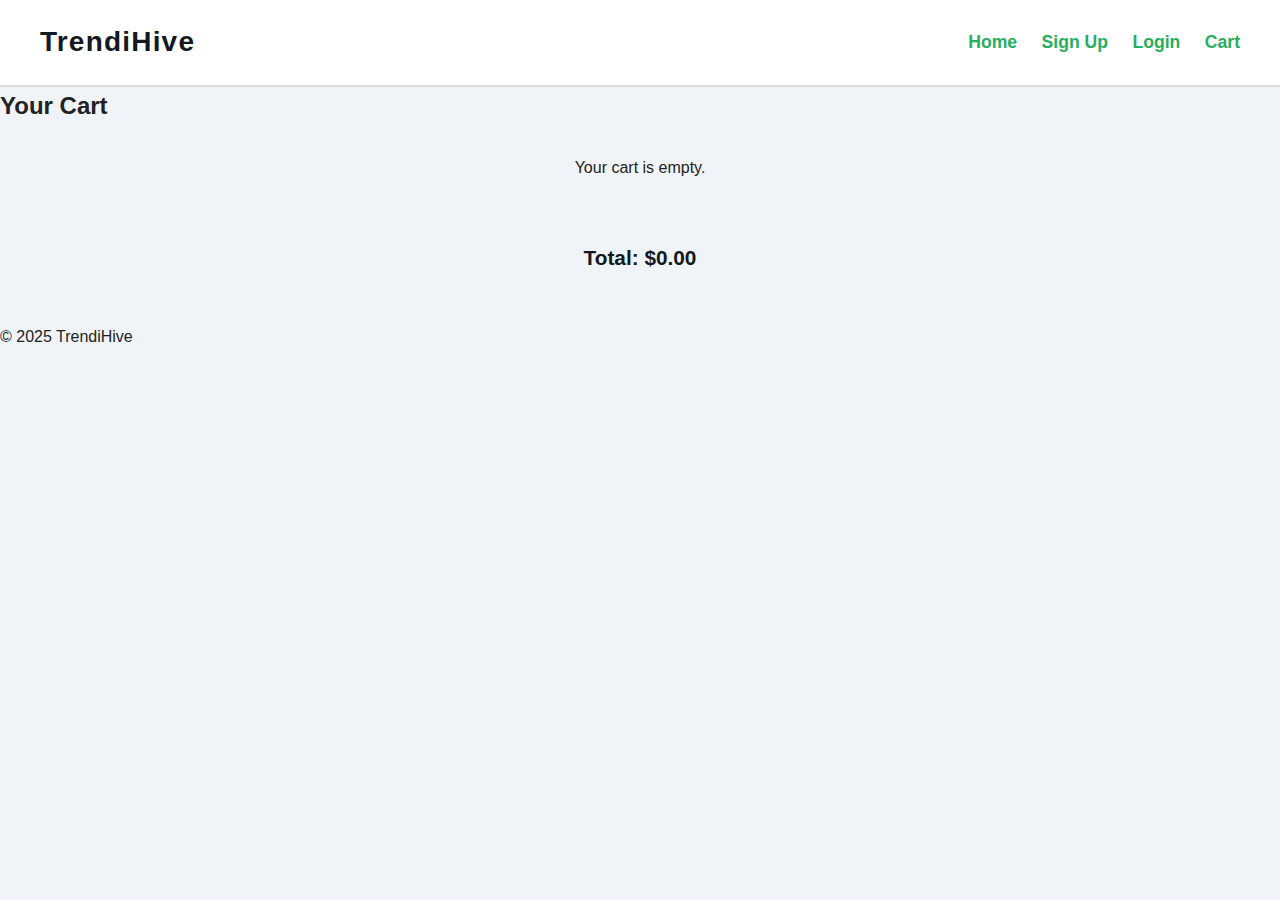
<file: cart.html>
<!DOCTYPE html>
<html lang="en">
<head>
  <meta charset="UTF-8" />
  <title>TrendiHive | Cart</title>
  <link rel="stylesheet" href="style.css" />
</head>
<body>
    <header>
        <h1>TrendiHive</h1>
        <nav>
          <a href="index.html">Home</a>
          <a href="signup.html">Sign Up</a>
          <a href="login.html">Login</a>
          <a href="cart.html">Cart</a>
        </nav>
      </header>

  <section class="cart">
    <h2>Your Cart</h2>

    <!-- Cart items container with proper class -->
    <div id="cart-items" class="cart-container">
      <!-- Cart items will be injected here -->
    </div>

    <!-- Total price with correct class -->
    <p class="cart-total">Total: $<span id="cart-total">0.00</span></p>
  </section>

  <footer>
    <p>&copy; 2025 TrendiHive</p>
  </footer>

  <script src="script.js"></script>
</body>
</html>
</file>
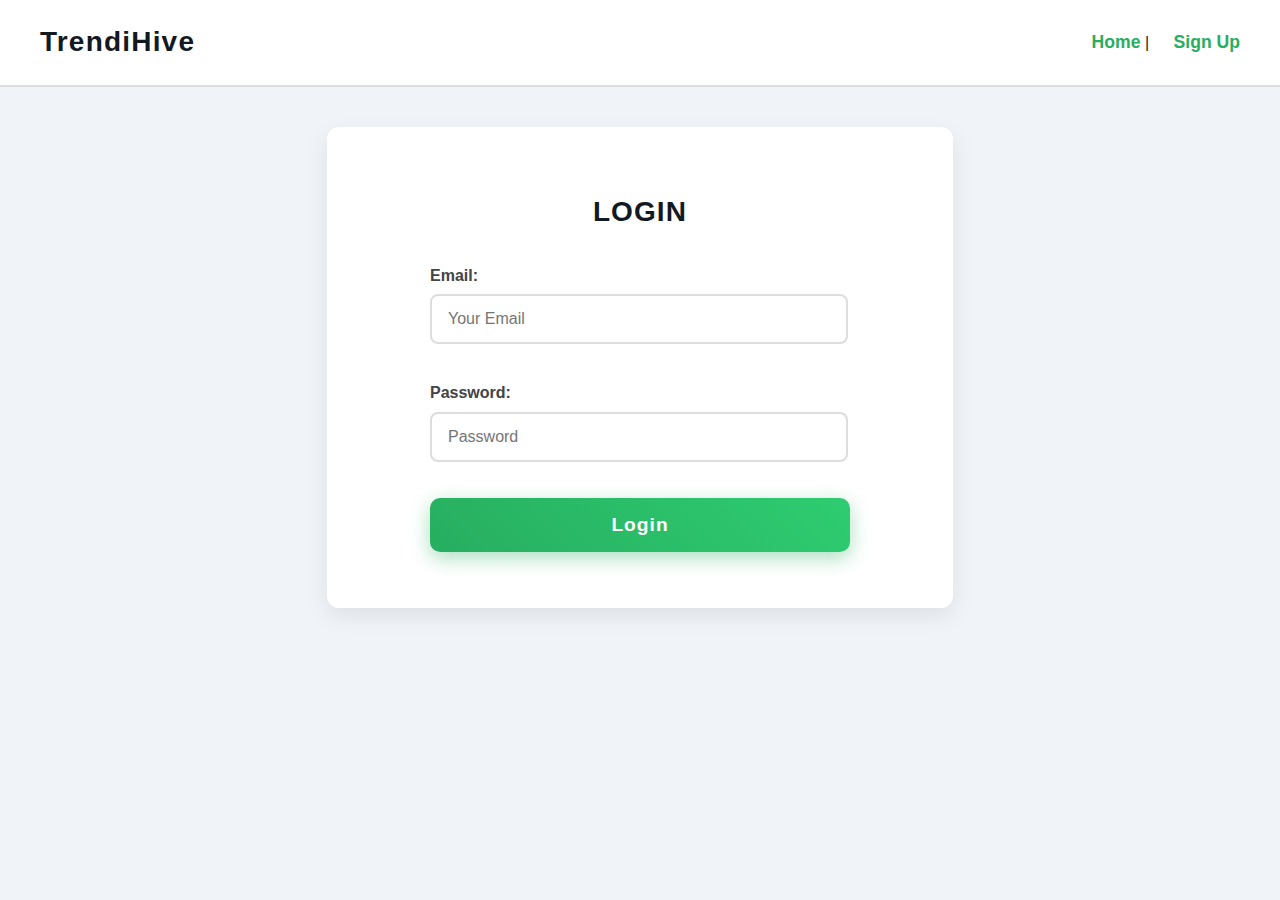
<file: login.html>
<!DOCTYPE html>
<html lang="en">
<head>
  <meta charset="UTF-8" />
  <meta name="viewport" content="width=device-width, initial-scale=1" />
  <title>Login - My Shop</title>
  <style>
    /* Login Page Styles */

    body {
      font-family: 'Inter', sans-serif;
      margin: 0;
      background: #f0f4f8;
      color: #222;
      line-height: 1.6;
    }

header {
  background: white;
  padding: 20px 40px;
  display: flex;
  justify-content: space-between;
  align-items: center;
  border-bottom: 2px solid #ddd;
  position: sticky;
  top: 0;
  z-index: 100;
}

header h1 {
  
  font-size: 28px;
  color: #131921;
  margin: 0;
  letter-spacing: 1.2px;
}

nav a {
  margin-left: 20px;
  font-size: 1.1rem;
  text-decoration: none;
  color: #27ae60;
  font-weight: 600;
  transition: color 0.3s ease;
}

nav a:hover {
  color: #2ecc71;
}

@media (max-width: 480px) {
  header {
    flex-direction: column;
    text-align: center;
    gap: 15px;
  }
  nav a {
    margin-left: 10px;
    font-size: 1rem;
  }
}

main {
      flex-grow: 1;
      display: flex;
      justify-content: center;
      align-items: center;
      padding: 40px 20px;
    }


.login-container {
    width: 100%;
      max-width: 420px;
      background: #fff;
      padding: 40px 103px;
      border-radius: 12px;
      box-shadow: 0 8px 25px rgba(0, 0, 0, 0.08);
      transition: box-shadow 0.3s ease;
}

.login-container:hover {
    box-shadow: 0 12px 35px rgba(0, 0, 0, 0.12);
}

#loginForm h2 {
  font-weight: 800;
  font-size: 28px;
  margin-bottom: 28px;
  text-align: center;
  color: #131921;
  letter-spacing: 1.1px;
  text-transform: uppercase;
}

#loginForm label {
  display: block;
  font-weight: 600;
  margin-bottom: 12px;
  color: #444;
  font-size: 1rem;
}

#loginForm input[type="email"],
#loginForm input[type="password"] {
    width: 91%;
      padding: 14px 16px;
      border: 2px solid #ddd;
      border-radius: 8px;
      font-size: 1rem;
      margin-top: 6px;
      margin-bottom: 24px;
      font-weight: 500;
      transition: border-color 0.3s ease, box-shadow 0.3s ease;
}

#loginForm input[type="email"]:focus,
#loginForm input[type="password"]:focus {
  border-color: #27ae60;
  box-shadow: 0 0 8px #27ae60aa;
  outline: none;
}

#loginForm button {
  width: 100%;
  padding: 16px 0;
  background: linear-gradient(45deg, #27ae60, #2ecc71);
  border: none;
  border-radius: 10px;
  font-size: 1.2rem;
  font-weight: 700;
  color: white;
  cursor: pointer;
  letter-spacing: 1px;
  transition: background 0.3s ease, box-shadow 0.3s ease;
  box-shadow: 0 6px 20px rgba(39, 174, 96, 0.4);
}

#loginForm button:hover {
  background: linear-gradient(45deg, #2ecc71, #27ae60);
  box-shadow: 0 10px 30px rgba(39, 174, 96, 0.7);
}

#loginMessage {
  text-align: center;
  margin-top: 16px;
  font-weight: 600;
  font-size: 1rem;
}

#loginMessage.error {
  color: #b71c1c;
}

#loginMessage.success {
  color: #155724;
}

/* Responsive for small screens */
@media (max-width: 480px) {
  .login-container {
    margin: 20px 15px;
    padding: 30px 25px;
  }

  #loginForm h2 {
    font-size: 24px;
  }

  #loginForm button {
    font-size: 1rem;
    padding: 14px 0;
  }
}

  </style>
</head>
<body>
  <header>
    <h1>TrendiHive</h1>
    <nav>
      <a href="index.html">Home</a> |
      <a href="signup.html">Sign Up</a>
    </nav>
  </header>
  <main>
    <div class="login-container">
        <form id="loginForm">
          <h2>Login</h2>
          <label>
            Email:
            <input type="email" name="email" required placeholder="Your Email" />
          </label>
          <label>
            Password:
            <input type="password" name="password" required placeholder="Password" />
          </label>
          <button type="submit">Login</button>
          <p id="loginMessage"></p>
        </form>
      </div>

  <script src="script.js"></script>
</body>
</html>
</file>
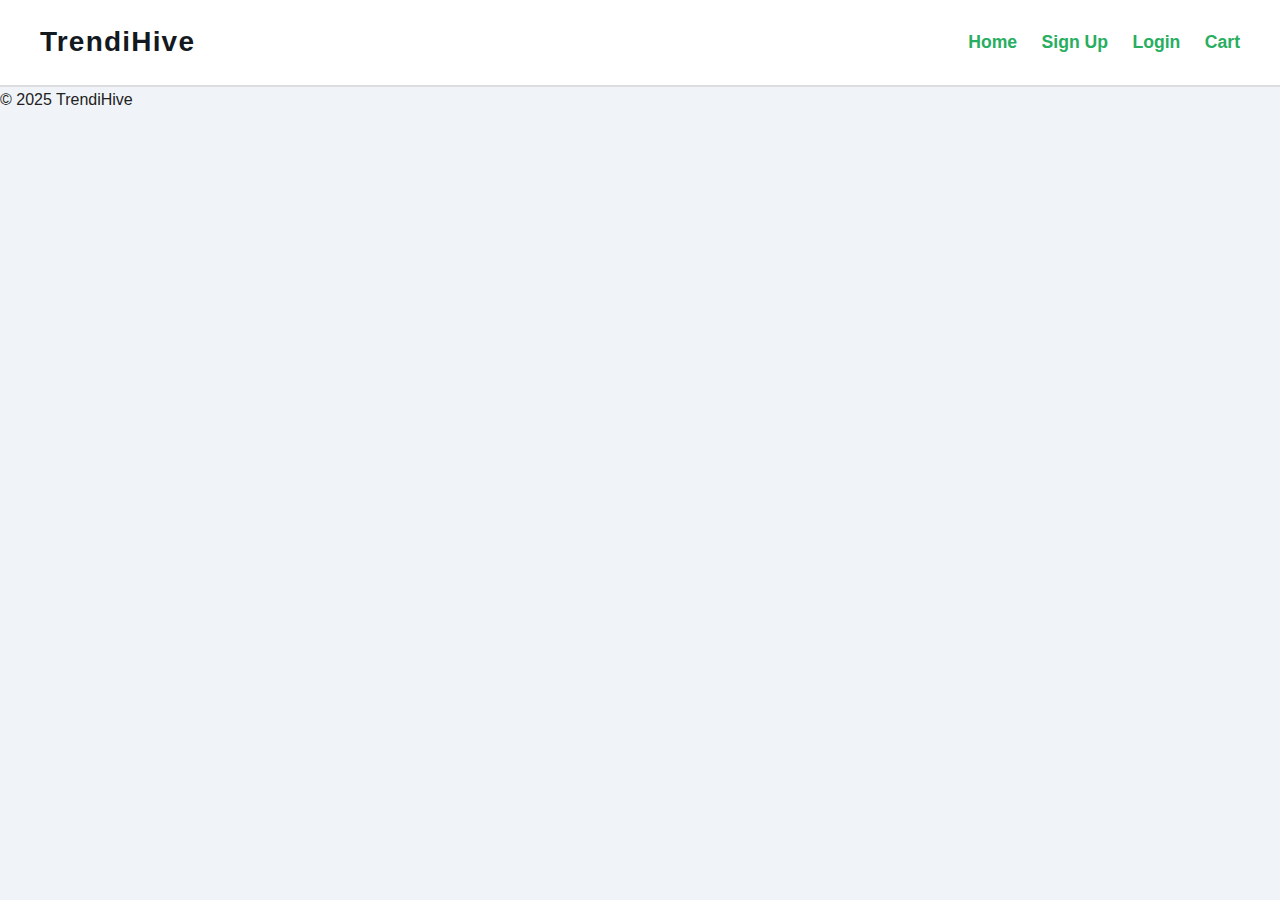
<file: product.html>
<!DOCTYPE html>
<html lang="en">
<head>
  <meta charset="UTF-8">
  <title>ShopEase | Product Details</title>
  <link rel="stylesheet" href="style.css">
</head>
<body>
    <header>
        <h1>TrendiHive</h1>
        <nav>
          <a href="index.html">Home</a>
          <a href="signup.html">Sign Up</a>
          <a href="login.html">Login</a>
          <a href="cart.html">Cart</a>
        </nav>
      </header>

  <section class="product-details" id="product-detail">
    <!-- Product details will be injected here -->
  </section>

  <footer>
    <p>&copy; 2025 TrendiHive</p>
  </footer>

  <script src="script.js"></script>
</body>
</html>
</file>
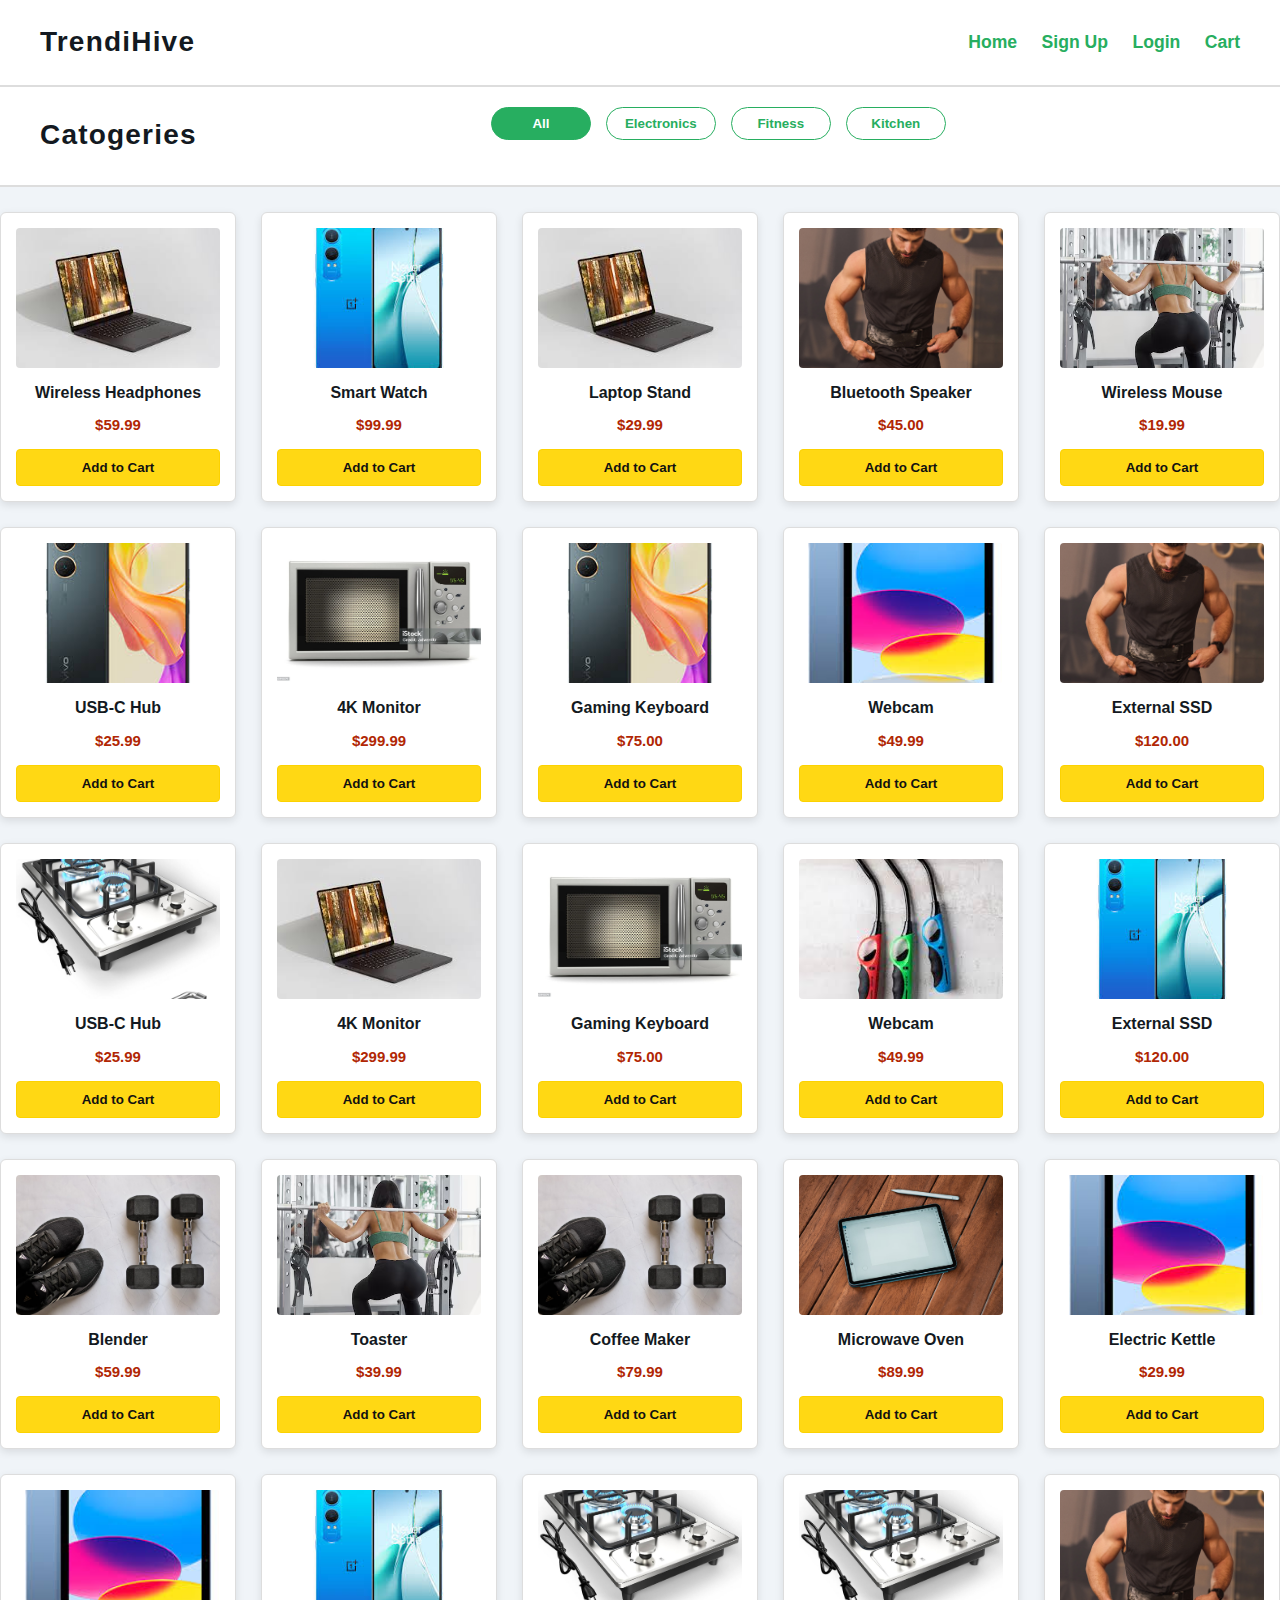
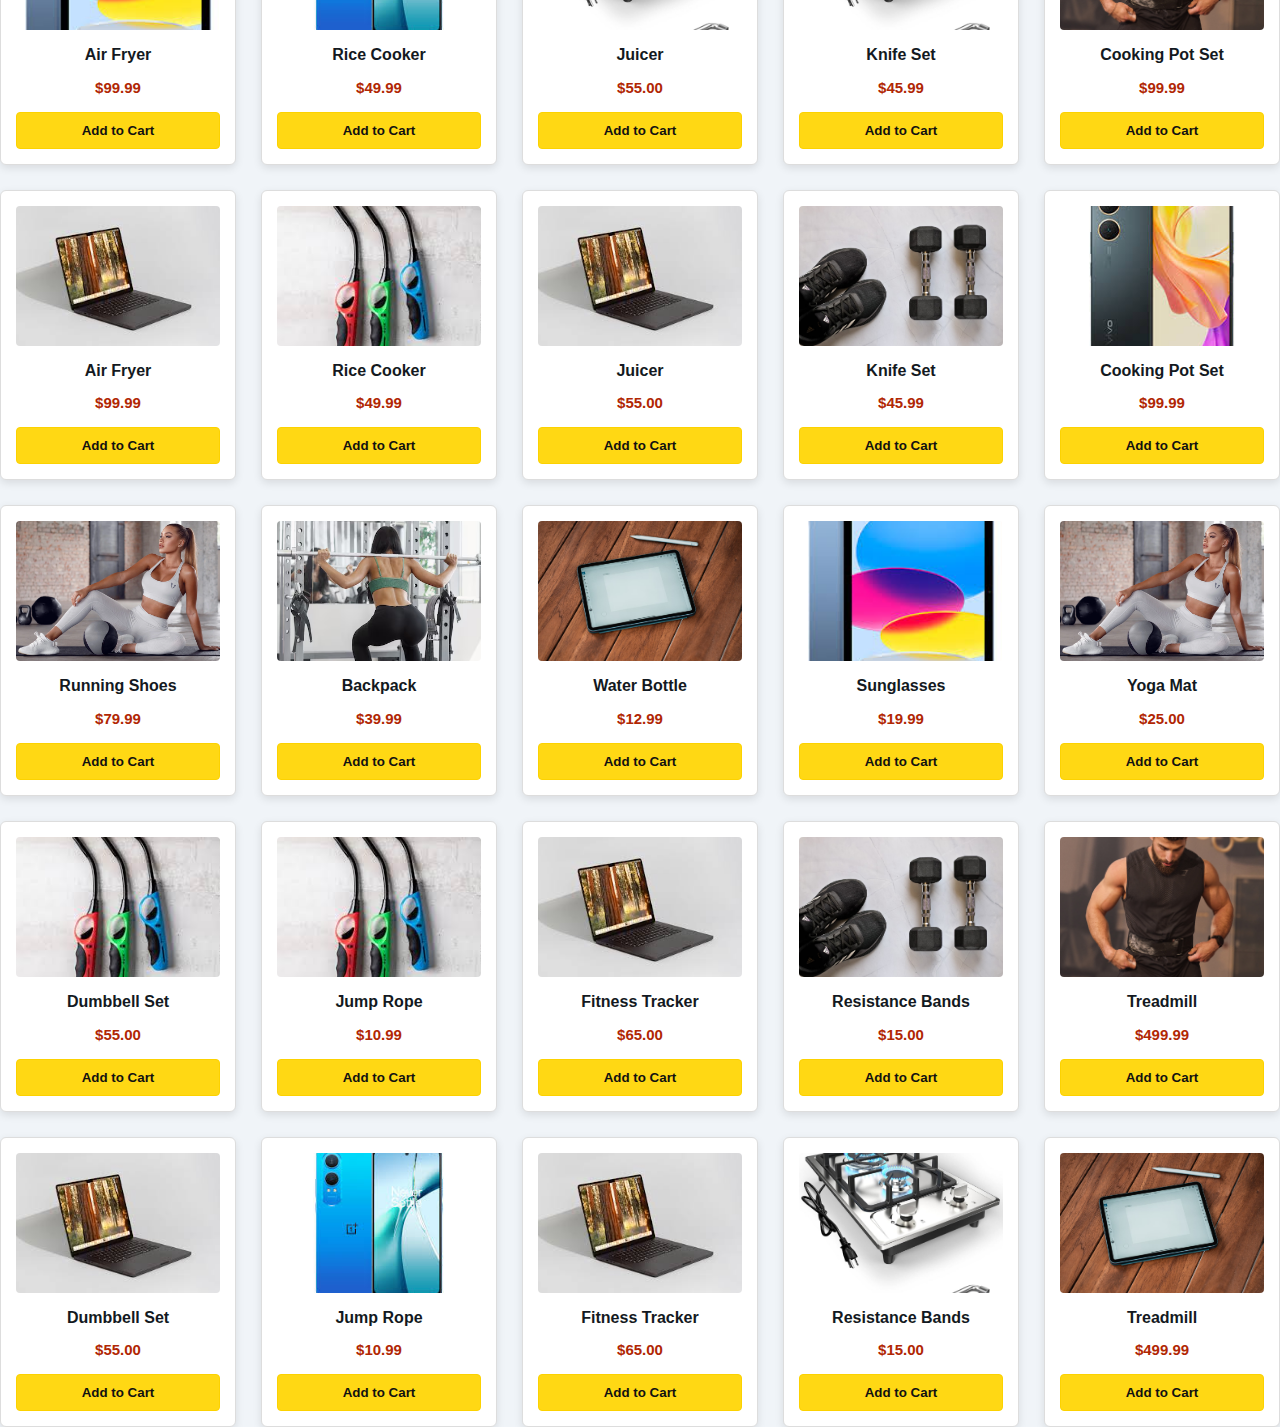
<file: products.html>
<!DOCTYPE html>
<html lang="en">
<head>
  <meta charset="UTF-8" />
  <meta name="viewport" content="width=device-width, initial-scale=1" />
  <title>My E-Commerce Store</title>
  <link rel="stylesheet" href="style.css" />
</head>
<body>
    <header>
        <h1><b>TrendiHive</b></h1>

        <nav>
          <a href="index.html">Home</a>
          <a href="signup.html">Sign Up</a>
          <a href="login.html">Login</a>
          <a href="cart.html">Cart</a>
        </nav>
      </header>
<header>
  <h1>Catogeries</h1>
  <nav class="categories">
    <div class="category-buttons">
      <button class="category-btn active" data-category="all">All</button>
      <button class="category-btn" data-category="electronics">Electronics</button>
      <button class="category-btn" data-category="fitness">Fitness</button>
      <button class="category-btn" data-category="kitchen">Kitchen</button>
    </div>
  </nav>
  <div id="userSection">
    <span id="welcomeMsg"></span>
    <button id="logoutBtn" style="display:none;">Logout</button>
  </div>
</header>

<main>
  <section class="product-list" id="productList">
    <!-- Products injected here by JavaScript -->
  </section>
</main>

<script src="script.js"></script>

</body>
</html>
</file>
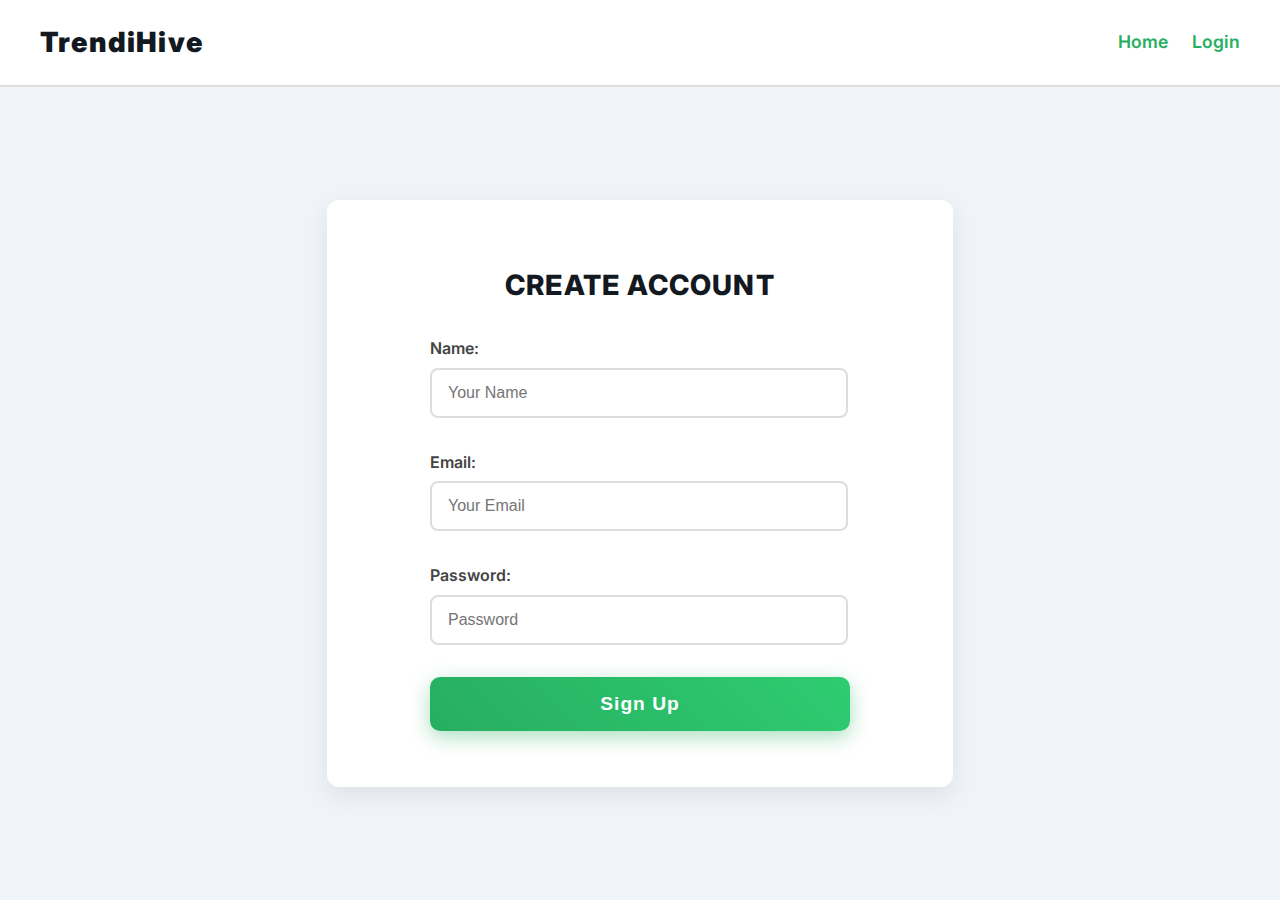
<file: signup.html>
<!DOCTYPE html>
<html lang="en">
<head>
  <meta charset="UTF-8" />
  <meta name="viewport" content="width=device-width, initial-scale=1" />
  <title>Sign Up - My Shop</title>
  <link href="https://fonts.googleapis.com/css2?family=Inter:wght@400;600&display=swap" rel="stylesheet" />
  <style>
    /* Base */
    body {
      font-family: 'Inter', sans-serif;
      margin: 0;
      background: #f0f4f8;
      color: #222;
      line-height: 1.6;
      min-height: 100vh;
      display: flex;
      flex-direction: column;
    }

    /* Navbar Header */
    header {
      background: white;
      padding: 20px 40px;
      display: flex;
      justify-content: space-between;
      align-items: center;
      border-bottom: 2px solid #ddd;
      position: sticky;
      top: 0;
      z-index: 100;
    }

    header h1 {
        font-weight:bold;
  font-size: 28px;
  color: #131921;
  margin: 0;
  letter-spacing: 1.2px;

    }

    nav a {
      margin-left: 20px;
      font-size: 1.1rem;
      text-decoration: none;
      color: #27ae60;
      font-weight: 600;
      transition: color 0.3s ease;
    }

    nav a:hover {
      color: #2ecc71;
    }

    /* Signup container */
    main {
      flex-grow: 1;
      display: flex;
      justify-content: center;
      align-items: center;
      padding: 40px 20px;
    }

    .signup-container {
      width: 100%;
      max-width: 420px;
      background: #fff;
      padding: 40px 103px;
      border-radius: 12px;
      box-shadow: 0 8px 25px rgba(0, 0, 0, 0.08);
      transition: box-shadow 0.3s ease;
    }

    .signup-container:hover {
        box-shadow: 0 12px 35px rgba(0, 0, 0, 0.12);
    }

    #signupForm h2 {
      font-weight: 800;
      font-size: 28px;
      margin-bottom: 28px;
      text-align: center;
      color: #131921;
      letter-spacing: 1.1px;
      text-transform: uppercase;
    }

    #signupForm label {
      display: block;
      font-weight: 600;
      margin-bottom: 8px;
      color: #444;
      font-size: 1rem;
    }

    #signupForm input[type="text"],
    #signupForm input[type="email"],
    #signupForm input[type="password"] {
      width: 91%;
      padding: 14px 16px;
      border: 2px solid #ddd;
      border-radius: 8px;
      font-size: 1rem;
      margin-top: 6px;
      margin-bottom: 24px;
      font-weight: 500;
      transition: border-color 0.3s ease, box-shadow 0.3s ease;
    }

    #signupForm input[type="text"]:focus,
    #signupForm input[type="email"]:focus,
    #signupForm input[type="password"]:focus {
      border-color: #27ae60;
      box-shadow: 0 0 8px #27ae60aa;
      outline: none;
    }

    #signupForm button {
      width: 100%;
      padding: 16px 0;
      background: linear-gradient(45deg, #27ae60, #2ecc71);
      border: none;
      border-radius: 10px;
      font-size: 1.2rem;
      font-weight: 700;
      color: white;
      cursor: pointer;
      letter-spacing: 1px;
      transition: background 0.3s ease, box-shadow 0.3s ease;
      box-shadow: 0 6px 20px rgba(39, 174, 96, 0.4);
    }

    #signupForm button:hover {
      background: linear-gradient(45deg, #2ecc71, #27ae60);
      box-shadow: 0 10px 30px rgba(39, 174, 96, 0.7);
    }

    #message {
      text-align: center;
      margin-top: 16px;
      font-weight: 600;
      font-size: 1rem;
    }

    #message.error {
      color: #b71c1c;
    }

    #message.success {
      color: #155724;
    }

    /* Responsive for small screens */
    @media (max-width: 480px) {
      header {
        flex-direction: column;
        text-align: center;
        gap: 15px;
      }

      nav a {
        margin-left: 10px;
        font-size: 1rem;
      }

      .signup-container {
        margin: 0 15px;
        padding: 30px 25px;
      }

      #signupForm h2 {
        font-size: 24px;
      }

      #signupForm button {
        font-size: 1rem;
        padding: 14px 0;
      }
    }
  </style>
</head>
<body>
  <header>
    <h1><b>TrendiHive</b></h1>

    <nav>
      <a href="index.html">Home</a>
      <a href="login.html">Login</a>
    </nav>
  </header>

  <main>
    <div class="signup-container">
      <form id="signupForm">
        <h2>Create Account</h2>
        <label>
          Name:
          <input type="text" name="name" required placeholder="Your Name" />
        </label>
        <label>
          Email:
          <input type="email" name="email" required placeholder="Your Email" />
        </label>
        <label>
          Password:
          <input type="password" name="password" required placeholder="Password" />
        </label>
        <button type="submit">Sign Up</button>
        <p id="message"></p>
      </form>
    </div>
  </main>

  <script src="script.js"></script>
</body>
</html>
</file>
<file: style.css>
/* RESET & BASE */
* {
    box-sizing: border-box;
    margin: 0;
    padding: 0;
  }
  
  body {
    font-family: 'Inter', sans-serif;
    margin: 0;
    background: #f0f4f8;
    color: #222;
    line-height: 1.6;
  }
  /* HEADER */
  header {
    background: white;
    padding: 20px 40px;
    display: flex;
    justify-content: space-between;
    align-items: center;
    border-bottom: 2px solid #ddd;
    position: sticky;
    top: 0;
    z-index: 100;
  }
  
  header h1 {
    font-weight:bold;
    font-size: 28px;
    color: #131921;
    margin: 0;
    letter-spacing: 1.2px;
  
  }
  
  nav a {
    margin-left: 20px;
    font-size: 1.1rem;
    text-decoration: none;
    color: #27ae60;
    font-weight: 600;
    transition: color 0.3s ease;
  }
  
  nav a:hover {
    color: #2ecc71;
  }
  
  @media (max-width: 480px) {
    header {
      flex-direction: column;
      text-align: center;
      gap: 15px;
    }
    nav a {
      margin-left: 10px;
      font-size: 1rem;
    }
  }
  
  /* ======================== */
  /* PRODUCT PAGE STYLES */
  /* ======================== */
  .product-list {
    display: grid;
    grid-template-columns: repeat(auto-fill, minmax(220px, 1fr));
    gap: 25px;
    margin-top: 25px;
  }
  
  .product-card {
    background-color: white;
    border: 1px solid #ddd;
    border-radius: 6px;
    box-shadow: 0 3px 8px rgb(0 0 0 / 0.1);
    padding: 15px;
    display: flex;
    flex-direction: column;
    align-items: center;
    transition: box-shadow 0.3s ease;
    cursor: pointer;
  }
  
  .product-card:hover {
    box-shadow: 0 6px 14px rgb(0 0 0 / 0.15);
  }
  
  .product-card img {
    max-width: 100%;
    border-radius: 4px;
    margin-bottom: 12px;
    object-fit: cover;
    height: 140px;
    width: 100%;
  }
  
  .product-card h3 {
    font-size: 16px;
    font-weight: 700;
    color: #131921;
    margin-bottom: 8px;
    text-align: center;
  }
  
  .product-card p {
    font-weight: 600;
    font-size: 15px;
    color: #b12704;
    margin-bottom: 12px;
  }
  
  .product-card button {
    background-color: #ffd814;
    border: 1px solid #fcd200;
    padding: 10px 0;
    width: 100%;
    font-weight: 600;
    color: #111;
    border-radius: 4px;
    cursor: pointer;
    transition: background-color 0.3s ease;
  }
  
  .product-card button:hover {
    background-color: #f7ca00;
  }
  
  /* CATEGORY BUTTONS */
  .category-buttons {
    display: flex;
    gap: 15px;
    margin-bottom: 25px;
    flex-wrap: wrap;
    justify-content: center;
  }
  
  .category-buttons button {
    padding: 8px 18px;
    background-color: white;
    border: 1.5px solid #27ae60;
    border-radius: 25px;
    color: #27ae60;
    font-weight: 600;
    cursor: pointer;
    transition: all 0.3s ease;
    min-width: 100px;
    text-transform: capitalize;
  }
  
  .category-buttons button:hover,
  .category-buttons button.active {
    background-color: #27ae60;
    color: white;
    border-color: #27ae60;
  }
  
  /* USER WELCOME */
  .user-welcome {
    font-weight: 600;
    color: #131921;
    display: flex;
    align-items: center;
    gap: 10px;
    font-size: 14px;
  }
  
  .user-welcome img {
    width: 30px;
    height: 30px;
    border-radius: 50%;
    object-fit: cover;
    border: 1.5px solid #27ae60;
  }
  
  /* ======================== */
  /* CART PAGE STYLES */
  /* ======================== */
  .cart-container {
    display: flex;
    flex-wrap: wrap;
    gap: 25px;
    justify-content: center;
    margin: 30px 0 60px;
  }
  
  .cart-card {
    background-color: white;
    border: 1px solid #ddd;
    border-radius: 6px;
    box-shadow: 0 3px 8px rgb(0 0 0 / 0.1);
    width: 280px;
    padding: 15px;
    display: flex;
    flex-direction: column;
    align-items: center;
    transition: box-shadow 0.3s ease;
    position: relative;
  }
  
  .cart-card:hover {
    box-shadow: 0 6px 14px rgb(0 0 0 / 0.15);
  }
  
  .cart-card img {
    max-width: 100%;
    height: 140px;
    object-fit: cover;
    border-radius: 4px;
    margin-bottom: 12px;
  }
  
  .cart-card h3 {
    font-size: 16px;
    font-weight: 700;
    color: #131921;
    margin-bottom: 8px;
    text-align: center;
  }
  
  .cart-card .price {
    font-weight: 600;
    font-size: 15px;
    color: #27ae60;
    margin-bottom: 8px;
  }
  
  .cart-card .quantity {
    font-size: 14px;
    color: #555;
    margin-bottom: 15px;
  }
  
  .cart-card button.remove-btn {
    background-color: #e74c3c;
    border: none;
    padding: 10px 0;
    width: 100%;
    font-weight: 700;
    color: white;
    border-radius: 4px;
    cursor: pointer;
    transition: background-color 0.3s ease;
  }
  
  .cart-card button.remove-btn:hover {
    background-color: #c0392b;
  }
  
  .cart-total {
    text-align: center;
    font-weight: 700;
    font-size: 1.3rem;
    color: #131921;
    margin-bottom: 50px;
  }
  
  .checkout-btn {
    margin-top: 20px;
    padding: 10px 20px;
    background-color: #0a74da;
    color: white;
    border: none;
    border-radius: 5px;
    cursor: pointer;
  }
  
  /* ======================== */
  /* RESPONSIVE STYLES */
  /* ======================== */
  @media (max-width: 600px) {
    .product-list {
      grid-template-columns: repeat(auto-fill, minmax(180px, 1fr));
    }
  
    .form-container {
      margin: 20px 15px;
      padding: 30px 20px;
    }
  
    .cart-container {
      gap: 20px;
    }
  
    .cart-card {
      width: 100%;
    }
  }
</file>
